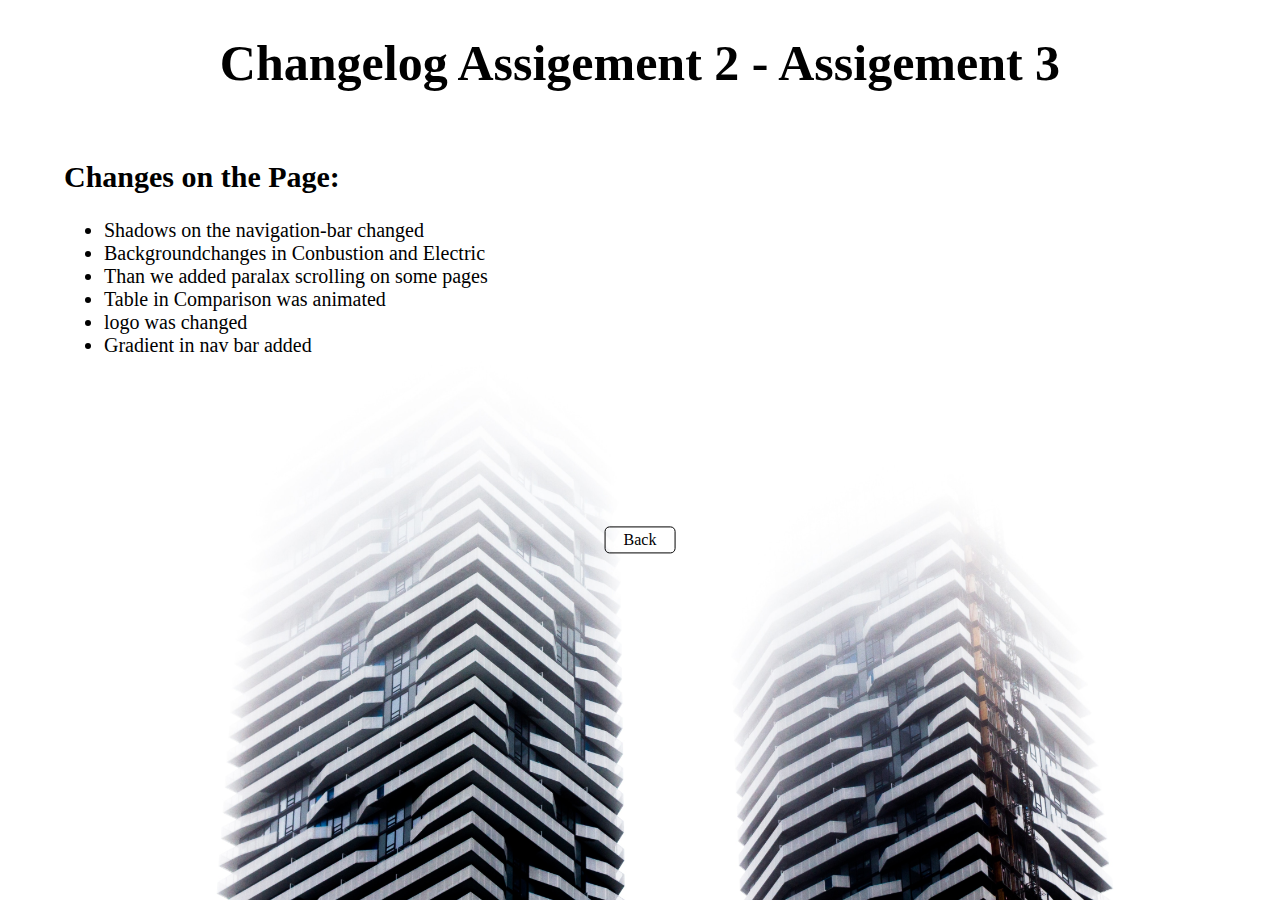
<file: About-Us/changelog.html>
<!DOCTYPE html>
<html lang="en" dir="ltr">
  <head>
    <meta charset="utf-8">
    <title>Changelog</title>
    <link rel="stylesheet" type="text/css" href="../Css/changelog.css">
  </head>
  <body>
    <h1>Changelog Assigement 2 - Assigement 3</h1>
    <div class="text">

      <h2>Changes on the Page:</h2>

      <ul>
        <li>Shadows on the navigation-bar changed</li>
        <li>Backgroundchanges in Conbustion and Electric</li>
        <li>Than we added paralax scrolling on some pages</li>
        <li>Table in Comparison was animated</li>
        <li>logo was changed</li>
        <li>Gradient in nav bar added</li>
      </ul>
    </div>
    <div class="quick-links">
      <a href="../index.html">Back</a>
    </div>
  </body>
</html>
</file>
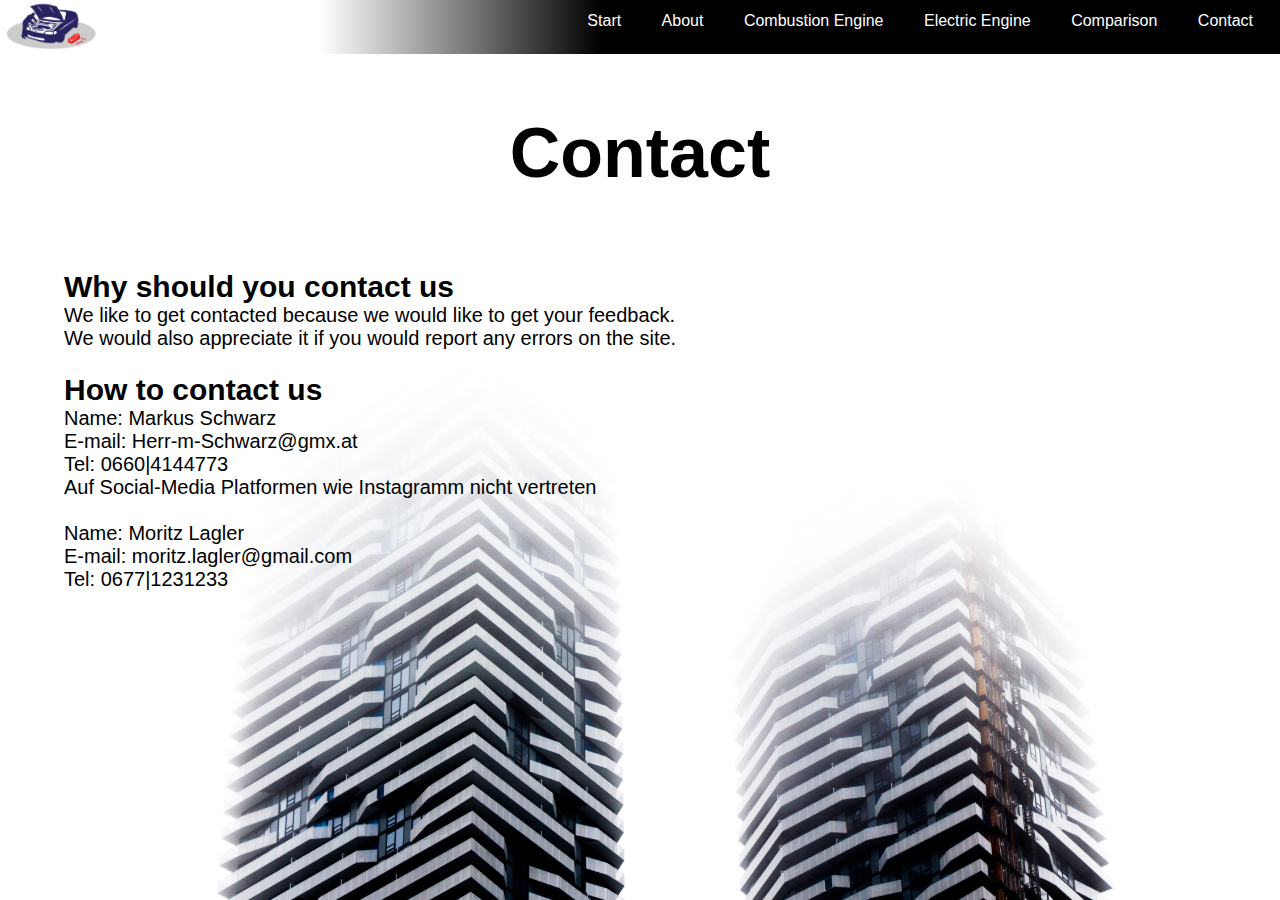
<file: About-Us/contact.html>
<!DOCTYPE html>
<html lang="en" dir="ltr">
  <head>
    <meta charset="utf-8">
    <title>contact</title>
    <link rel="stylesheet" type="text/css" href="../Css/contact.css">
    <link rel="stylesheet" type="text/css" href="../Css/main.css">
  </head>
  <body>
    <header>
      <nav>
        <ul>
          <li><a href="../index.html">Start</a></li>
          <li><a href="about.html">About</a></li>
          <li><a href="../Engines/combustion.html">Combustion Engine</a></li>
          <li><a href="../Engines/elctric.html">Electric Engine</a></li>
          <li><a href="../Engines/comparison.html">Comparison</a></li>
          <li><a href="contact.html">Contact</a></li>
        </ul>
      </nav>
      <div class="logo">
        <img src="../Img/logo.png" alt="Das Logo">
      </div>
    </header>
    <div class="title">
      <h1>Contact</h1>
    </div>
    <div class="text">
      <h2>Why should you contact us</h2>
      <p>We like to get contacted because we would like to get your feedback.</p>
      <p>We would also appreciate it if you would report any errors on the site.</p>
      <br>
      <h2>How to contact us</h2>
      <p>Name: Markus Schwarz</p>
      <p>E-mail: Herr-m-Schwarz@gmx.at</p>
      <p>Tel: 0660|4144773</p>
      <p>Auf Social-Media Platformen wie Instagramm nicht vertreten</p>
      <br>
      <p>Name: Moritz Lagler</p>
      <p>E-mail: moritz.lagler@gmail.com  </p>
      <p>Tel: 0677|1231233 </p>
    </div>
  </body>
</html>
</file>
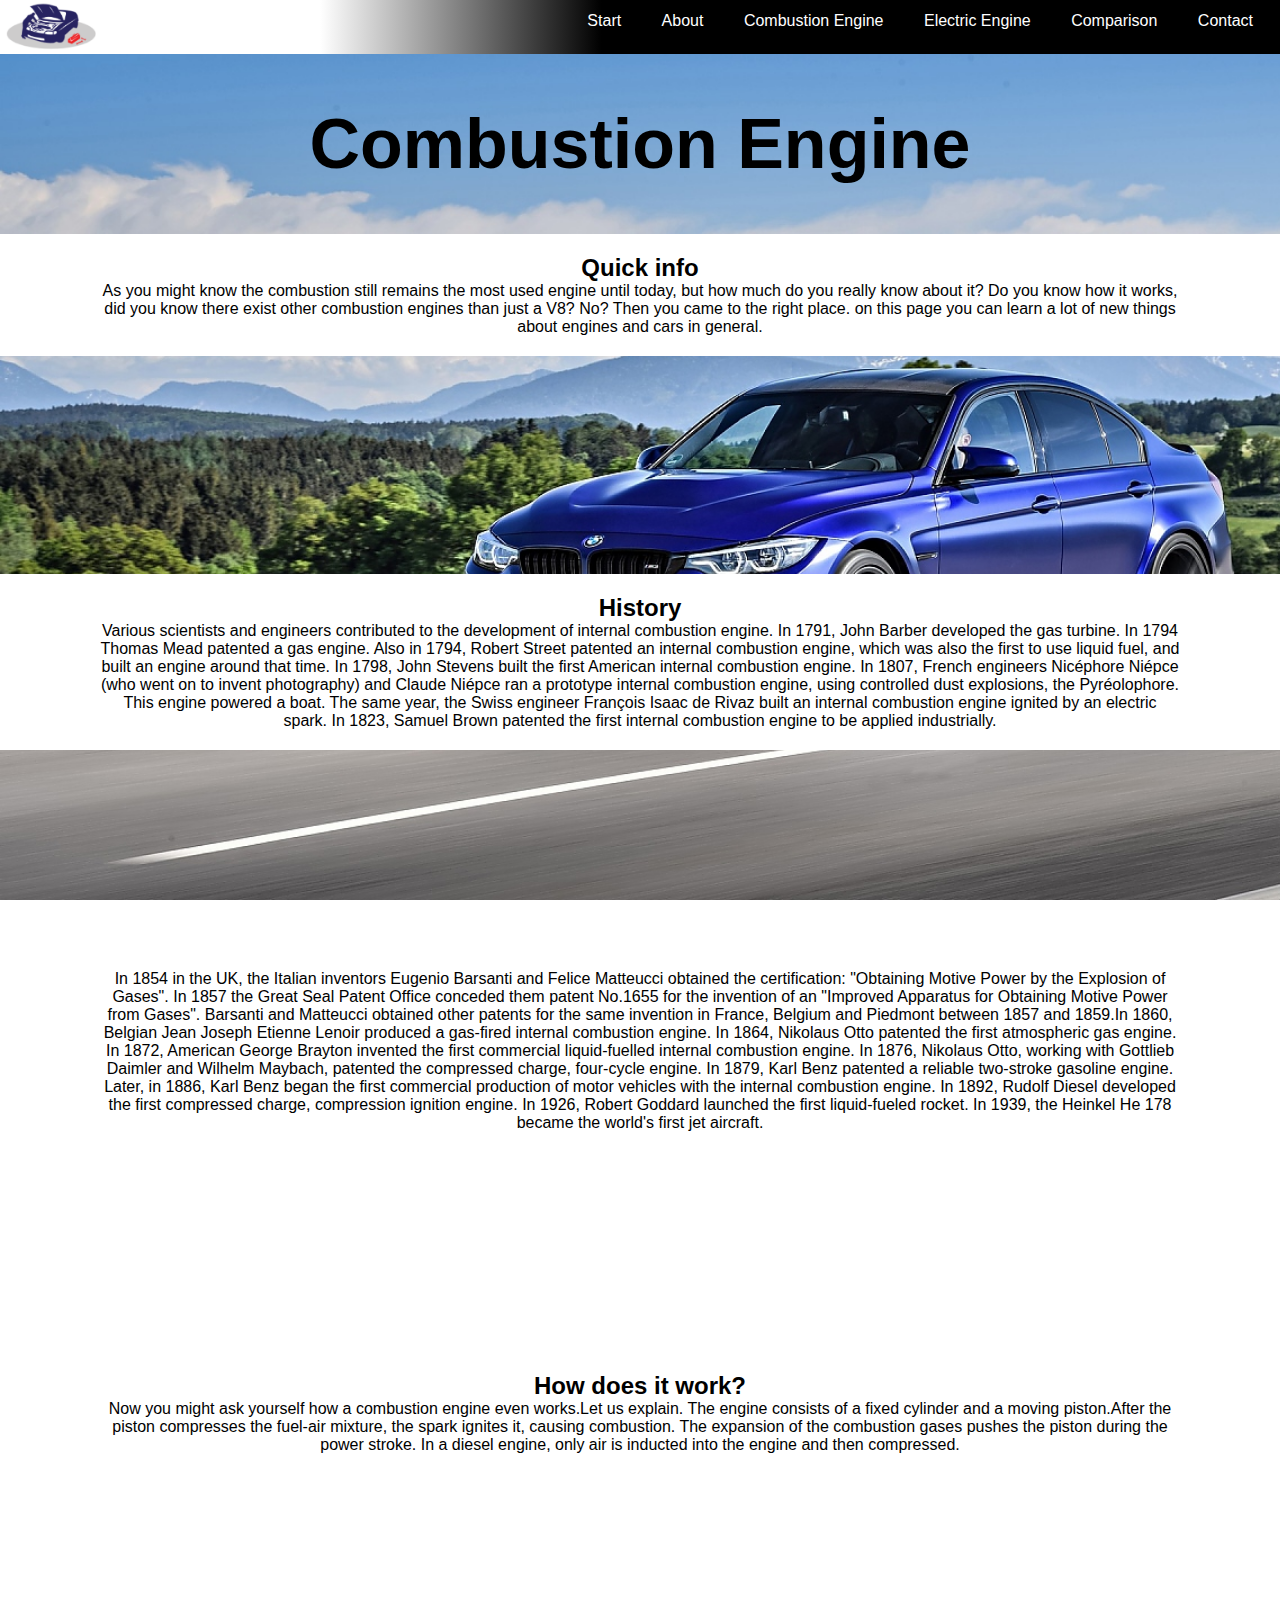
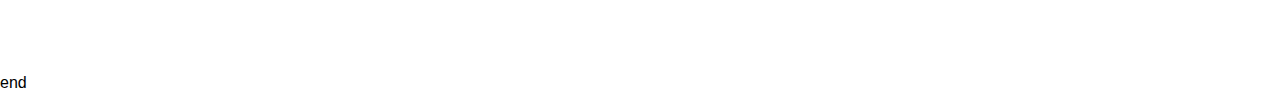
<file: Engines/combustion.html>
<!DOCTYPE html>
<html lang="en" dir="ltr">
  <head>
    <meta charset="utf-8">
    <title>Combustion</title>
    <link rel="stylesheet" type="text/css" href="../Css/engines.css">
    <link rel="stylesheet" type="text/css" href="../Css/main.css">
  </head>
  <body class="combustion-background">
    <header>
      <nav>
        <ul>
          <li><a href="../index.html">Start</a></li>
          <li><a href="../About-Us/about.html">About</a></li>
          <li><a href="combustion.html">Combustion Engine</a></li>
          <li><a href="elctric.html">Electric Engine</a></li>
          <li><a href="comparison.html">Comparison</a></li>
          <li><a href="../About-Us/contact.html">Contact</a></li>
        </ul>
      </nav>
      <div class="logo">
        <img src="../Img/logo.png" alt="Das Logo">
      </div>
    </header>
    <div class="demo">
      <div class="title">
        <h1>Combustion Engine</h1>
      </div>
        <div class="text1">
          <h2>Quick info</h2>
          <p>As you might know the combustion still remains the most used engine until today, but how much
          do you really know about it? Do you know how it works, did you know there exist other combustion
          engines than just a V8? No? Then you came to the right place. on this page you can learn a lot
          of new things about engines and cars in general.</p>
        </div>
        <br>
        <div class="text1">
          <h2>History</h2>
          <p>Various scientists and engineers contributed to the development of internal combustion engine.
          In 1791, John Barber developed the gas turbine. In 1794 Thomas Mead patented a gas engine. Also in 1794,
          Robert Street patented an internal combustion engine, which was also the first to use liquid fuel,
          and built an engine around that time. In 1798, John Stevens built the first American internal combustion engine.
          In 1807, French engineers Nicéphore Niépce (who went on to invent photography) and Claude Niépce  ran a prototype
          internal combustion engine, using controlled dust explosions, the Pyréolophore. This engine powered a boat.
          The same year, the Swiss engineer François Isaac de Rivaz built an internal combustion engine ignited by an
          electric spark. In 1823, Samuel Brown patented the first internal combustion engine to be applied industrially.</p>
        </div>
          <div class="text1">
              <p>In 1854 in the UK, the Italian inventors Eugenio Barsanti and Felice Matteucci obtained the certification:
            "Obtaining Motive Power by the Explosion of Gases". In 1857 the Great Seal Patent Office conceded them patent
            No.1655 for the invention of an "Improved Apparatus for Obtaining Motive Power from Gases".
            Barsanti and Matteucci obtained other patents for the same invention in France, Belgium and
            Piedmont between 1857 and 1859.In 1860, Belgian Jean Joseph Etienne Lenoir produced a
            gas-fired internal combustion engine. In 1864, Nikolaus Otto patented the first atmospheric
            gas engine. In 1872, American George Brayton invented the first commercial liquid-fuelled
            internal combustion engine. In 1876, Nikolaus Otto, working with Gottlieb Daimler and Wilhelm Maybach,
            patented the compressed charge, four-cycle engine. In 1879, Karl Benz patented a reliable two-stroke
            gasoline engine. Later, in 1886, Karl Benz began the first commercial production of motor vehicles with
            the internal combustion engine. In 1892, Rudolf Diesel developed the first compressed charge, compression
            ignition engine. In 1926, Robert Goddard launched the first liquid-fueled rocket. In 1939, the Heinkel He
            178 became the world's first jet aircraft.</p>
          </div>

       <div class="text1">
          <h2>How does it work?</h2>
          <p>Now you might ask yourself how a combustion engine even works.Let us explain.
          The engine consists of a fixed cylinder and a moving piston.After the piston
           compresses the fuel-air mixture, the spark ignites it, causing combustion.
          The expansion of the combustion gases pushes the piston during the power stroke.
          In a diesel engine, only air is inducted into the engine and then compressed.</p>
        </div>
      </div>
    <p class="end-combustion">end</p>
  </body>
</html>
</file>
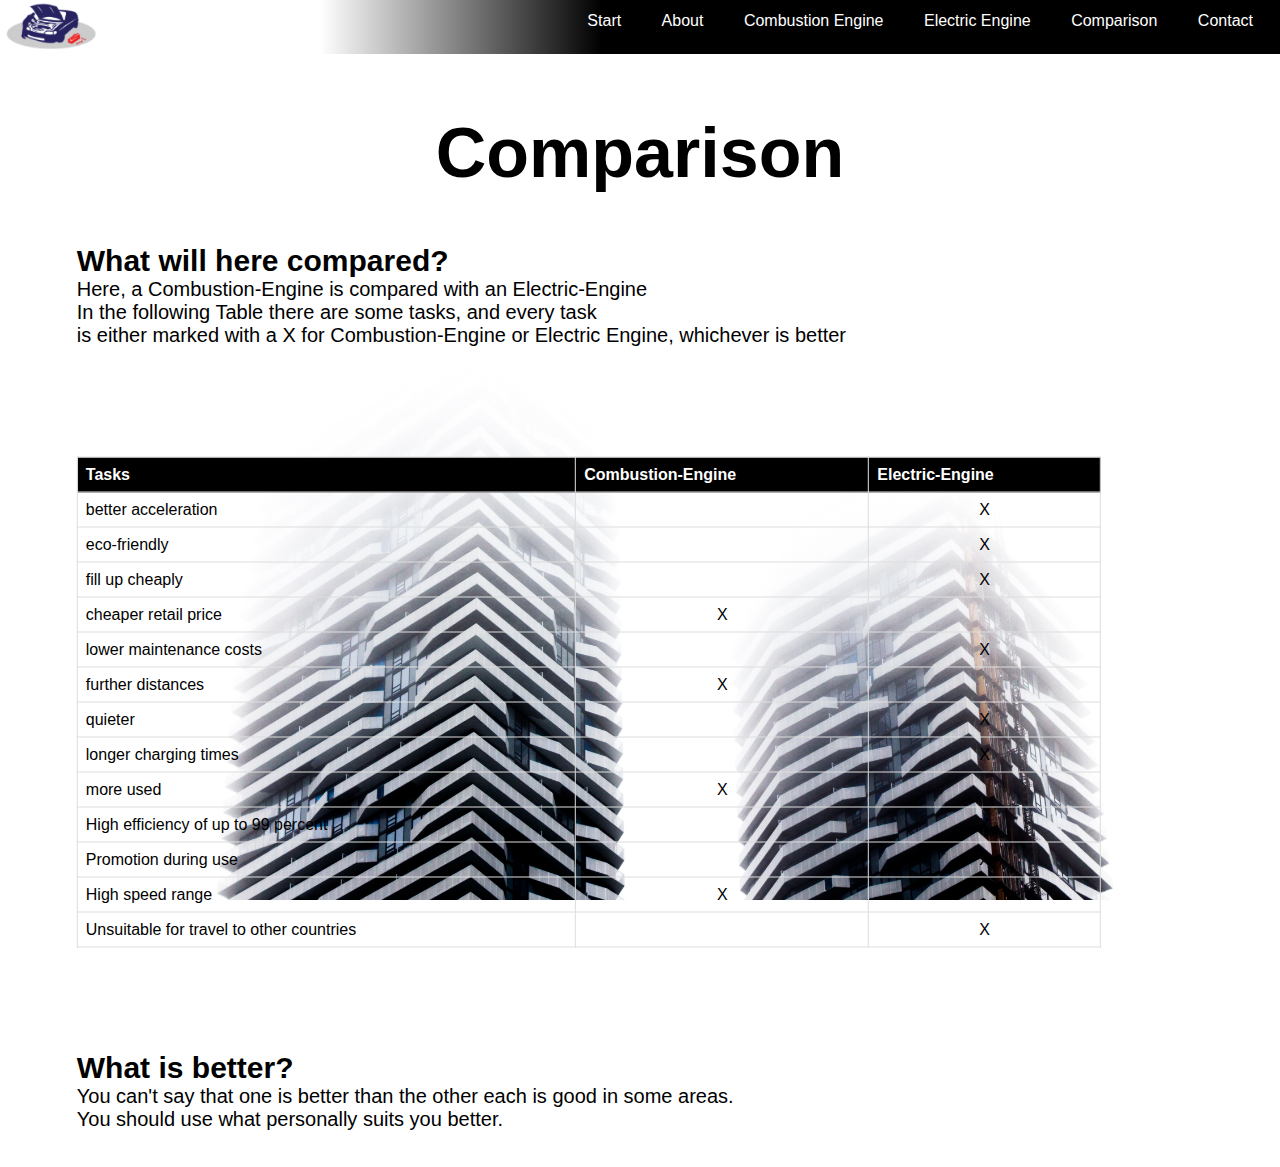
<file: Engines/comparison.html>
<!DOCTYPE html>
<html lang="en" dir="ltr">
  <head>
    <meta charset="utf-8">
    <title>Comparison</title>
    <link rel="stylesheet" type="text/css" href="../Css/comparison.css">
    <link rel="stylesheet" type="text/css" href="../Css/main.css">
  </head>
  <body>
    <header>
      <nav>
        <ul>
          <li><a href="../index.html">Start</a></li>
          <li><a href="../About-Us/about.html">About</a></li>
          <li><a href="combustion.html">Combustion Engine</a></li>
          <li><a href="elctric.html">Electric Engine</a></li>
          <li><a href="comparison.html">Comparison</a></li>
          <li><a href="../About-Us/contact.html">Contact</a></li>
        </ul>
      </nav>
      <div class="logo">
        <img src="../Img/logo.png" alt="Das Logo">
      </div>
    </header>
    <div class="title">
      <h1>Comparison</h1>
    </div>
    <div class="text1">
      <section class="text">
        <h2>What will here compared?</h2>
        <p>Here, a Combustion-Engine is compared with an Electric-Engine</p>
        <p>In the following Table there are some tasks, and every task</p>
        <p>is either marked with a X for Combustion-Engine or Electric Engine, whichever is better</p>
      </section>
    </div>
    <section>
      <table>
        <tr class="head">
          <th>Tasks</th>
          <th>Combustion-Engine</th>
          <th>Electric-Engine</th>
        </tr>
        <tr>
          <td>better acceleration</td>
          <td class="center"></td>
          <td class="center">X</td>
        </tr>
        <tr>
          <td>eco-friendly</td>
          <td class="center"></td>
          <td class="center">X</td>
        </tr>
        <tr>
          <td>fill up cheaply</td>
          <td class="center"></td>
          <td class="center">X</td>
        </tr>
        <tr>
          <td>cheaper retail price</td>
          <td class="center">X</td>
          <td class="center"></td>
        </tr>
        <tr>
          <td>lower maintenance costs</td>
          <td class="center"></td>
          <td class="center">X</td>
        </tr>
        <tr>
          <td>further distances</td>
          <td class="center">X</td>
          <td class="center"></td>
        </tr>
        <tr>
          <td>quieter</td>
          <td class="center"></td>
          <td class="center">X</td>
        </tr>
        <tr>
          <td>longer charging times</td>
          <td class="center"></td>
          <td class="center">X</td>
        </tr>
        <tr>
          <td>more used</td>
          <td class="center">X</td>
          <td class="center"></td>
        </tr>
        <tr>
          <td>High efficiency of up to 99 percent</td>
          <td class="center"></td>
          <td class="center">X</td>
        </tr>
        <tr>
          <td>Promotion during use</td>
          <td class="center"></td>
          <td class="center">X</td>
        </tr>
        <tr>
          <td>High speed range</td>
          <td class="center">X</td>
          <td class="center"></td>
        </tr>
        <tr>
          <td>Unsuitable for travel to other countries</td>
          <td class="center"></td>
          <td class="center">X</td>
        </tr>
      </table>
    </section>
    <div class="text2">
      <section class="text">
        <h2>What is better?</h2>
        <p>You can't say that one is better than the other each is good in some areas.</p>
        <p>You should use what personally suits you better.</p>
        <br>
        <br>
      </section>
    </div>
    <br class="end">
  </body>
</html>
</file>
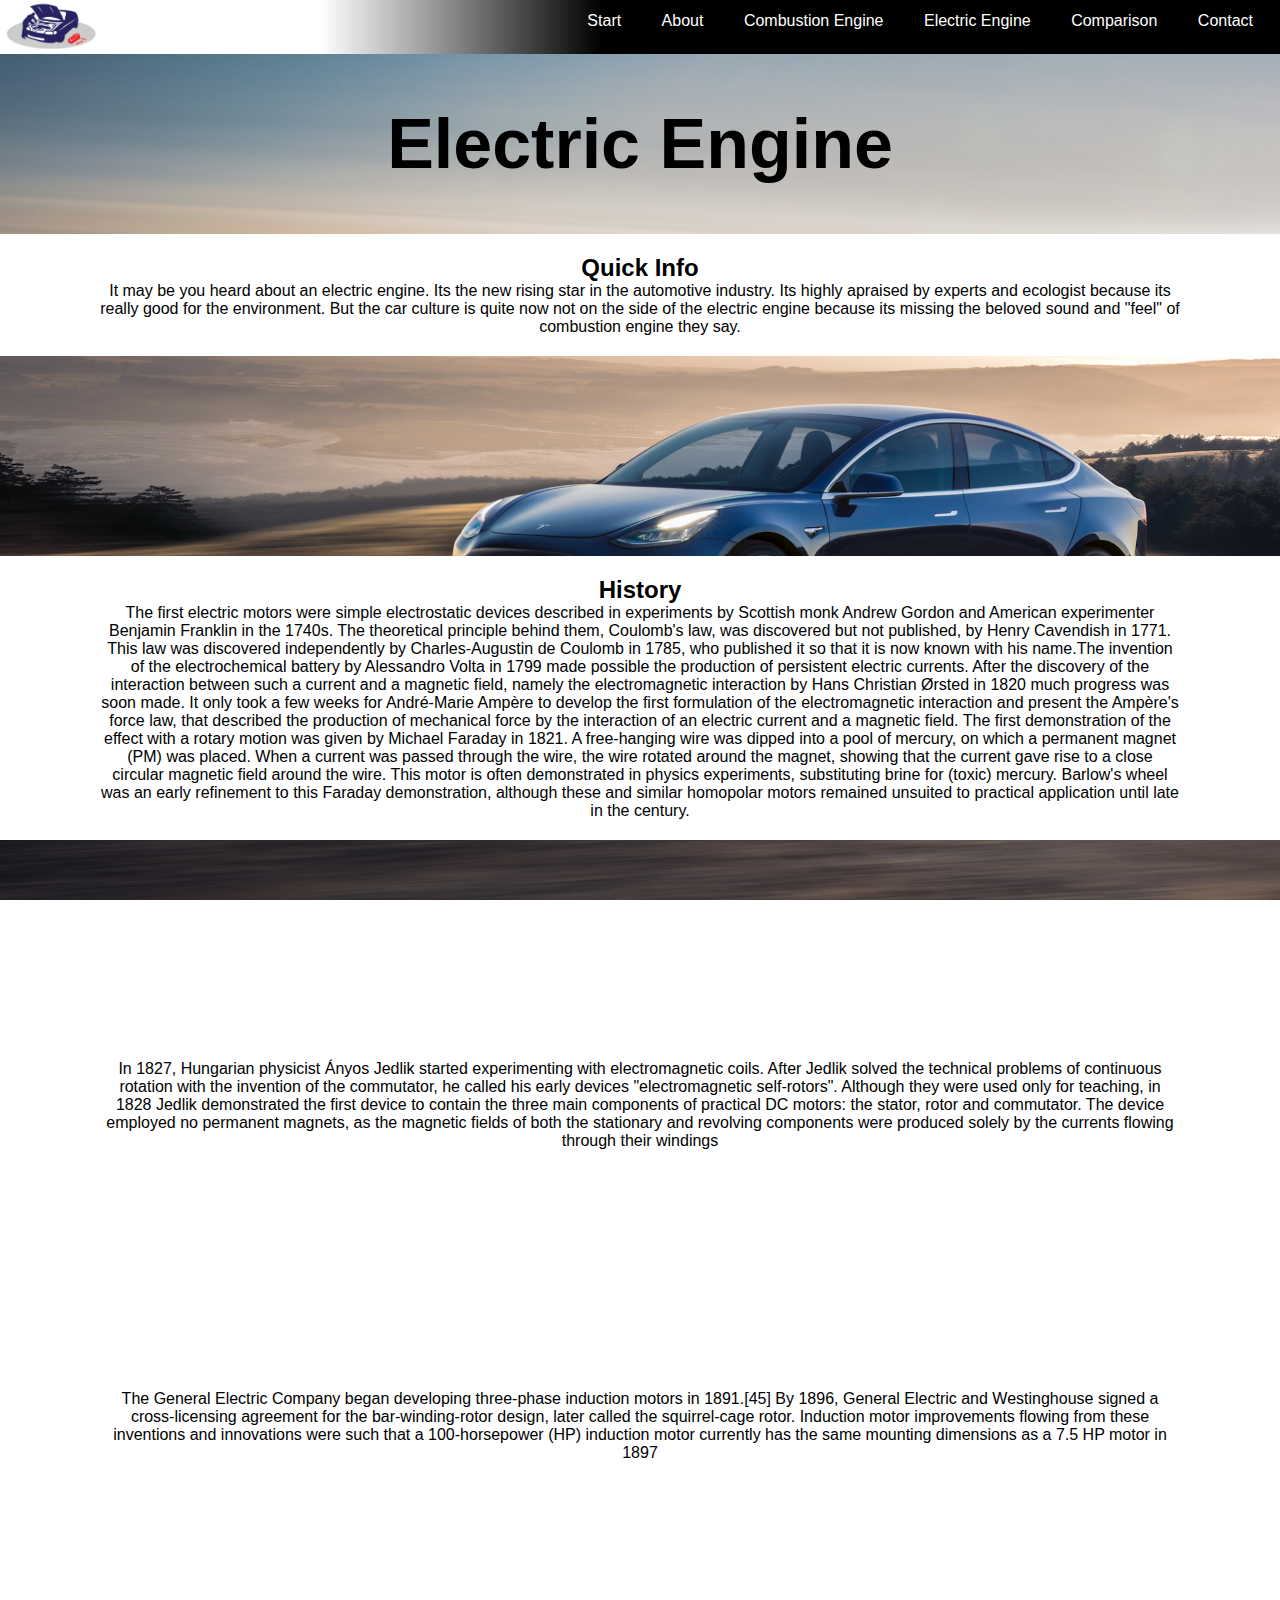
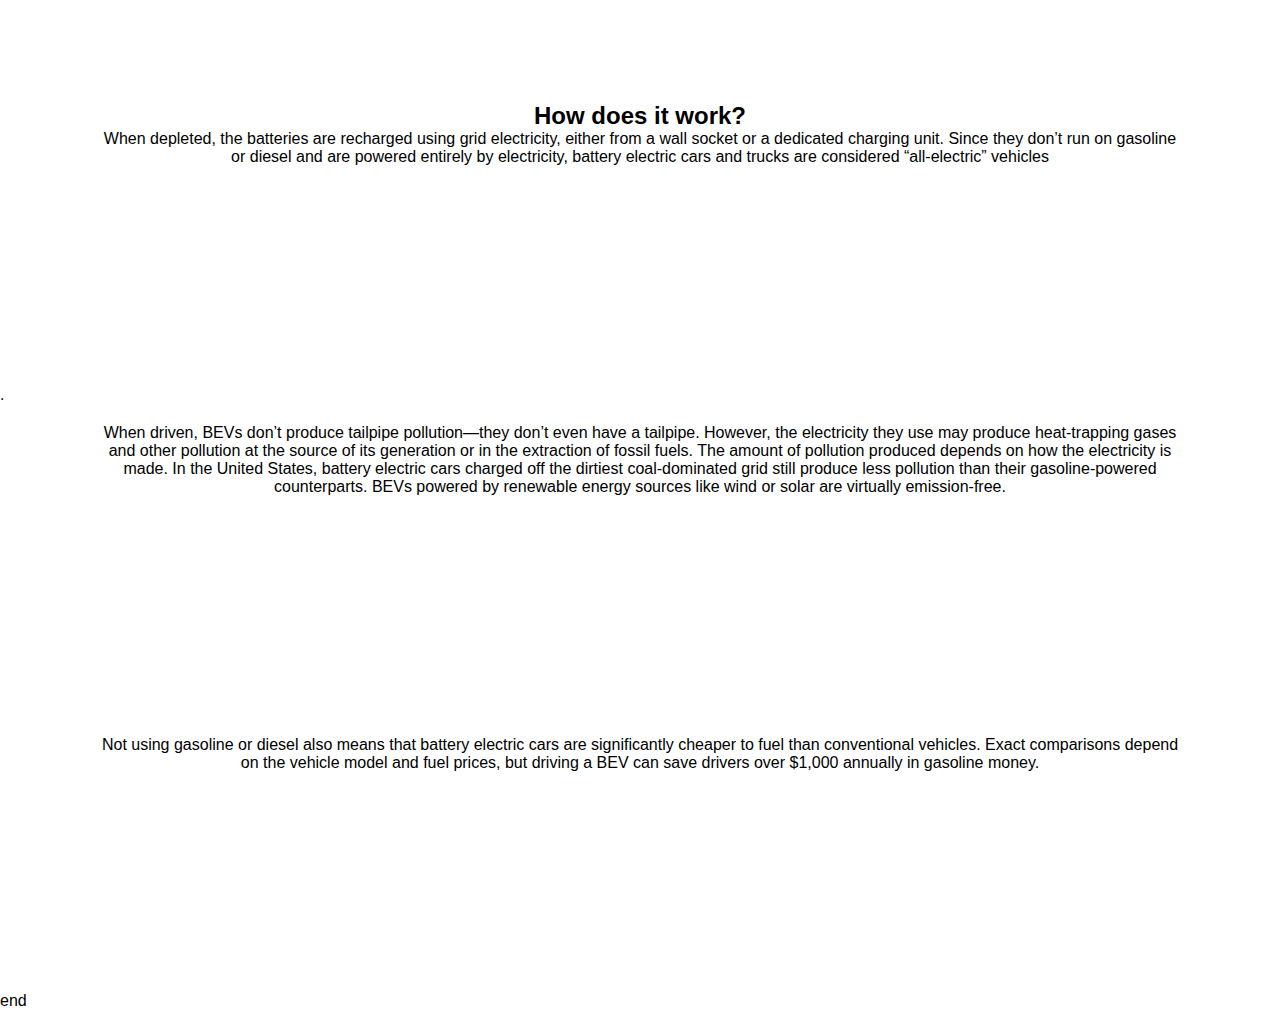
<file: Engines/elctric.html>
<!DOCTYPE html>
<html lang="en" dir="ltr">
  <head>
    <meta charset="utf-8">
    <title>Electric</title>
    <link rel="stylesheet" type="text/css" href="../Css/engines.css">
    <link rel="stylesheet" type="text/css" href="../Css/main.css">
  </head>
  <body class="electric-background">
    <header>
      <nav>
        <ul>
          <li><a href="../index.html">Start</a></li>
          <li><a href="../About-Us/about.html">About</a></li>
          <li><a href="combustion.html">Combustion Engine</a></li>
          <li><a href="elctric.html">Electric Engine</a></li>
          <li><a href="comparison.html">Comparison</a></li>
          <li><a href="../About-Us/contact.html">Contact</a></li>
        </ul>
      </nav>
      <div class="logo">
        <img src="../Img/logo.png" alt="Das Logo">
      </div>
    </header>
    <div class="demo">


          <div class="title">
            <h1>Electric Engine</h1>
          </div>
        <div class="text1">
          <h2>Quick Info</h2>
          <p>It may be you heard about an electric engine. Its the new rising star in the automotive industry.
          Its highly apraised by experts and ecologist because its really good for the environment. But the
          car culture is quite now not on the side of the electric engine because its missing the beloved sound
          and "feel" of combustion engine they say.</p>
          </div>
          <div class="text1">
                      <h2>History</h2>
            <p>The first electric motors were simple electrostatic devices described in experiments by Scottish monk Andrew Gordon and
            American experimenter Benjamin Franklin in the 1740s. The theoretical principle behind them, Coulomb's law, was
            discovered but not published, by Henry Cavendish in 1771. This law was discovered independently by Charles-Augustin de
            Coulomb in 1785, who published it so that it is now known with his name.The invention of the electrochemical battery
            by Alessandro Volta in 1799 made possible the production of persistent electric currents. After the discovery of the
            interaction between such a current and a magnetic field, namely the electromagnetic interaction by Hans Christian Ørsted
            in 1820 much progress was soon made. It only took a few weeks for André-Marie Ampère to develop the first formulation of
            the electromagnetic interaction and present the Ampère's force law, that described the production of mechanical force by
           the interaction of an electric current and a magnetic field. The first demonstration of the effect with a rotary motion
           was given by Michael Faraday in 1821. A free-hanging wire was dipped into a pool of mercury, on which a permanent magnet
           (PM) was placed. When a current was passed through the wire, the wire rotated around the magnet, showing that the current
            gave rise to a close circular magnetic field around the wire. This motor is often demonstrated in physics experiments,
            substituting brine for (toxic) mercury. Barlow's wheel was an early refinement to this Faraday demonstration, although
            these and similar homopolar motors remained unsuited to practical application until late in the century.</p>
          </div>
          <div class="text1">
              <p>In 1827, Hungarian physicist Ányos Jedlik started experimenting with electromagnetic coils. After Jedlik solved the technical
            problems of continuous rotation with the invention of the commutator, he called his early devices "electromagnetic self-rotors".
            Although they were used only for teaching, in 1828 Jedlik demonstrated the first device to contain the three main components of
            practical DC motors: the stator, rotor and commutator. The device employed no permanent magnets, as the magnetic fields of both
            the stationary and revolving components were produced solely by the currents flowing through their windings</p>
          </div>
          <div class="text1">
            <p>The General Electric Company began developing three-phase induction motors in 1891.[45] By 1896, General
            Electric and Westinghouse signed a cross-licensing agreement for the bar-winding-rotor design, later called
            the squirrel-cage rotor. Induction motor improvements flowing from these inventions and innovations were
            such that a 100-horsepower (HP) induction motor currently has the same mounting dimensions
            as a 7.5 HP motor in 1897</p>
          </div>

          <div class="text1">
            <h2>How does it work?</h2>
            <p>When depleted, the batteries are recharged using grid electricity, either from a wall socket or a dedicated charging unit.
            Since they don’t run on gasoline or diesel and are powered entirely by electricity, battery electric cars and trucks
            are considered “all-electric” vehicles</p>
          </div>
.         <div class="text1">
              <p> When driven, BEVs don’t produce tailpipe pollution—they don’t even have a tailpipe.
                  However, the electricity they use may produce heat-trapping gases and other pollution at the source of its generation
                  or in the extraction of fossil fuels. The amount of pollution produced depends on how the electricity is made. In the
                      United States, battery electric cars charged off the dirtiest coal-dominated grid still produce less pollution than their
                  gasoline-powered counterparts. BEVs powered by renewable energy sources like wind or solar are virtually emission-free.</p>
          </div>

          <div class="text1">
          <p>Not using gasoline or diesel also means that battery electric cars are significantly cheaper to fuel than conventional
          vehicles. Exact comparisons depend on the vehicle model and fuel prices, but driving a BEV can save drivers over $1,000
          annually in gasoline money.</p>
        </div>
      </div>
    <p class="end-electric">end</p>
  </body>
</html>
</file>
<file: Css/changelog.css>
body{
  background-image: url("../Img/comparisonbackground.jpg");
  background-size: cover;
  background-attachment: fixed;
  background-repeat: no-repeat;
}
h1{
  text-align: center;
  font-size: 50px;
}
.text{
  position: absolute;
  top: 15%;
  left: 5%;
  font-size: 20px;
}
.quick-links{
  position: absolute;
  top: 60%;
  left: 50%;
  transform: translate(-50%,-50%);
}

.quick-links a {
  border-radius: 5px;
  border: 1px solid;
  color:black;
  text-decoration: none;
  display: inline-block;
  transition: box-shadow 0.5s;
  padding: 0.4vh 2vh;
}

.quick-links a:hover{
  box-shadow: 0px 0px 0px 2px black inset;
}
</file>
<file: Css/contact.css>
body{
  background-image: url("../Img/comparisonbackground.jpg");
}
.title{
  position: absolute;
  top: 17%;
  left: 50%;
  transform: translate(-50%,-50%);
}

.title > h1{
  color: black;
  font-size: 70px;
}

.button{
  position: absolute;
  top: 60%;
  left: 50%;
  transform: translate(-50%,-50%);
}
.btn{
  border: 1px solid black;
  color: black;
  text-decoration: none;
  display: inline-block;
  transition: box-shadow 0.5s;
  padding: 0.4vh 2vh;
}

.btn:hover{
  box-shadow: 0px 0px 0px 2px black inset;
}
.text{
  position: absolute;
  top: 30%;
  left: 5%;
  font-size: 20px;
}
.text > h2{
  font-size: 30px;
}
</file>
<file: Css/main.css>
*{
  margin: 0;
  padding: 0;
  font-family: "Century Gothic", sans-serif;
}
header{
  background: rgb(255,255,255);
  background: linear-gradient(90deg, rgba(255,255,255,1) 21%, rgba(255,255,255,1) 25%, rgba(0,0,0,1) 47%);
}

body{
  background-size: cover;
  background-attachment: fixed;
  background-repeat: no-repeat;
}
nav{
  background-color: white;
}
nav ul{
  float: right;
  margin-top: 0.95vh;
  margin-left: 0.25vh;
  margin-right: 1vh;
}
nav ul li{
  border-radius: 5px;

  display: inline-block;
  transition: box-shadow 0.5s;
  padding: 0.4vh 2vh;
}

nav li:hover{
  box-shadow: 4px 4px 3px grey;
}

nav ul li a{
  color: white;
  text-decoration: none;
}

.logo img{
  width:10vh;
  position: relative;
  top:0%;
  right: 0%;
  margin-left:0.7vh;
  margin-top:0.2vh;
}
</file>
<file: Css/engines.css>
.combustion-background{
  background-image: url("../Img/bmw.jpg");
}
.electric-background{
  background-image: url("../Img/model3.png");
}
.title{
 text-align: center;
 margin: 50px;
}

.title > h1{
  font-size: 70px;
}

.button{
  position: absolute;
  top: 60%;
  left: 50%;
  transform: translate(-50%,-50%);
}

.text > p{
  font-size: 20px;
}
.text > h2{
  font-size: 30px;
}

.text{
  background-color: white;
  max-width: 1160px;
  margin-bottom: 50px;
}
.text1{
  text-align: center;
  background-color: white;
  padding-left: 100px;
  padding-right: 100px;
  padding-top: 20px;
  padding-bottom: 20px;
  margin-bottom: 200px;
}
</file>
<file: Css/comparison.css>
body{
  background-image: url("../Img/comparisonbackground.jpg");
}
.title{
  position: absolute;
  top: 17%;
  left: 50%;
  transform: translate(-50%,-50%);
}

.title > h1{
  color: black;
  font-size: 70px;
}

.button{
  position: absolute;
  top: 60%;
  left: 50%;
  transform: translate(-50%,-50%);
}
.btn{
  border: 1px solid black;
  color: black;
  text-decoration: none;
  display: inline-block;
  transition: box-shadow 0.5s;
  padding: 0.4vh 2vh;
}

.btn:hover{
  box-shadow: 0px 0px 0px 2px black inset;
}

table {
  font-family: arial, sans-serif;
  border-collapse: collapse;
  width: 80%;
  position: absolute;
  top: 78%;
  left: 50%;
  transform: translate(-55%,-50%);
}

td, th {
  border: 1px solid #dddddd;
  text-align: left;
  padding: 8px;

}
td{
    animation: gray-white 2.5s linear;
    animation-iteration-count: infinite;
}

tr:nth-child(even) {
  animation: white-gray 2.5s linear;
  animation-iteration-count: infinite;
}

.center{
  text-align: center;
}
.head {
  background-color: black;
  color: white;
}
.text1{
  position: absolute;
  top:30%;
  left: 6%;
  transform: translate(0%,-25%);
}
.text2{
  position: absolute;
  top:120%;
  left: 6%;
  transform: translate(0%,-25%);
}
.text > h2{
  font-size: 30px;
}
.text > p{
  font-size: 20px;
}
.end{
  position: absolute;
  top: 150%;
}

@keyframes white-gray{
    100%,0%{
      background-color: rgb(255,255,255,0.3);
    }
    25%,75%{
      background-color: rgb(192,192,192,0.3);
    }
    37.5%, 62.5%{
      background-color: rgb(169,169,169,0.3);
    }
    50%{
      background-color: rgb(128,128,128,0.3);
    }
}
@keyframes gray-white{
    50%{
      background-color: rgb(255,255,255,0.3);
    }
    37.5%, 62.5%{
      background-color: rgb(192,192,192,0.3);
    }
    25%,75%{
      background-color: rgb(169,169,169,0.3);
    }
      100%,0%{
      background-color: rgb(128,128,128,0.3);
    }
}
</file>
